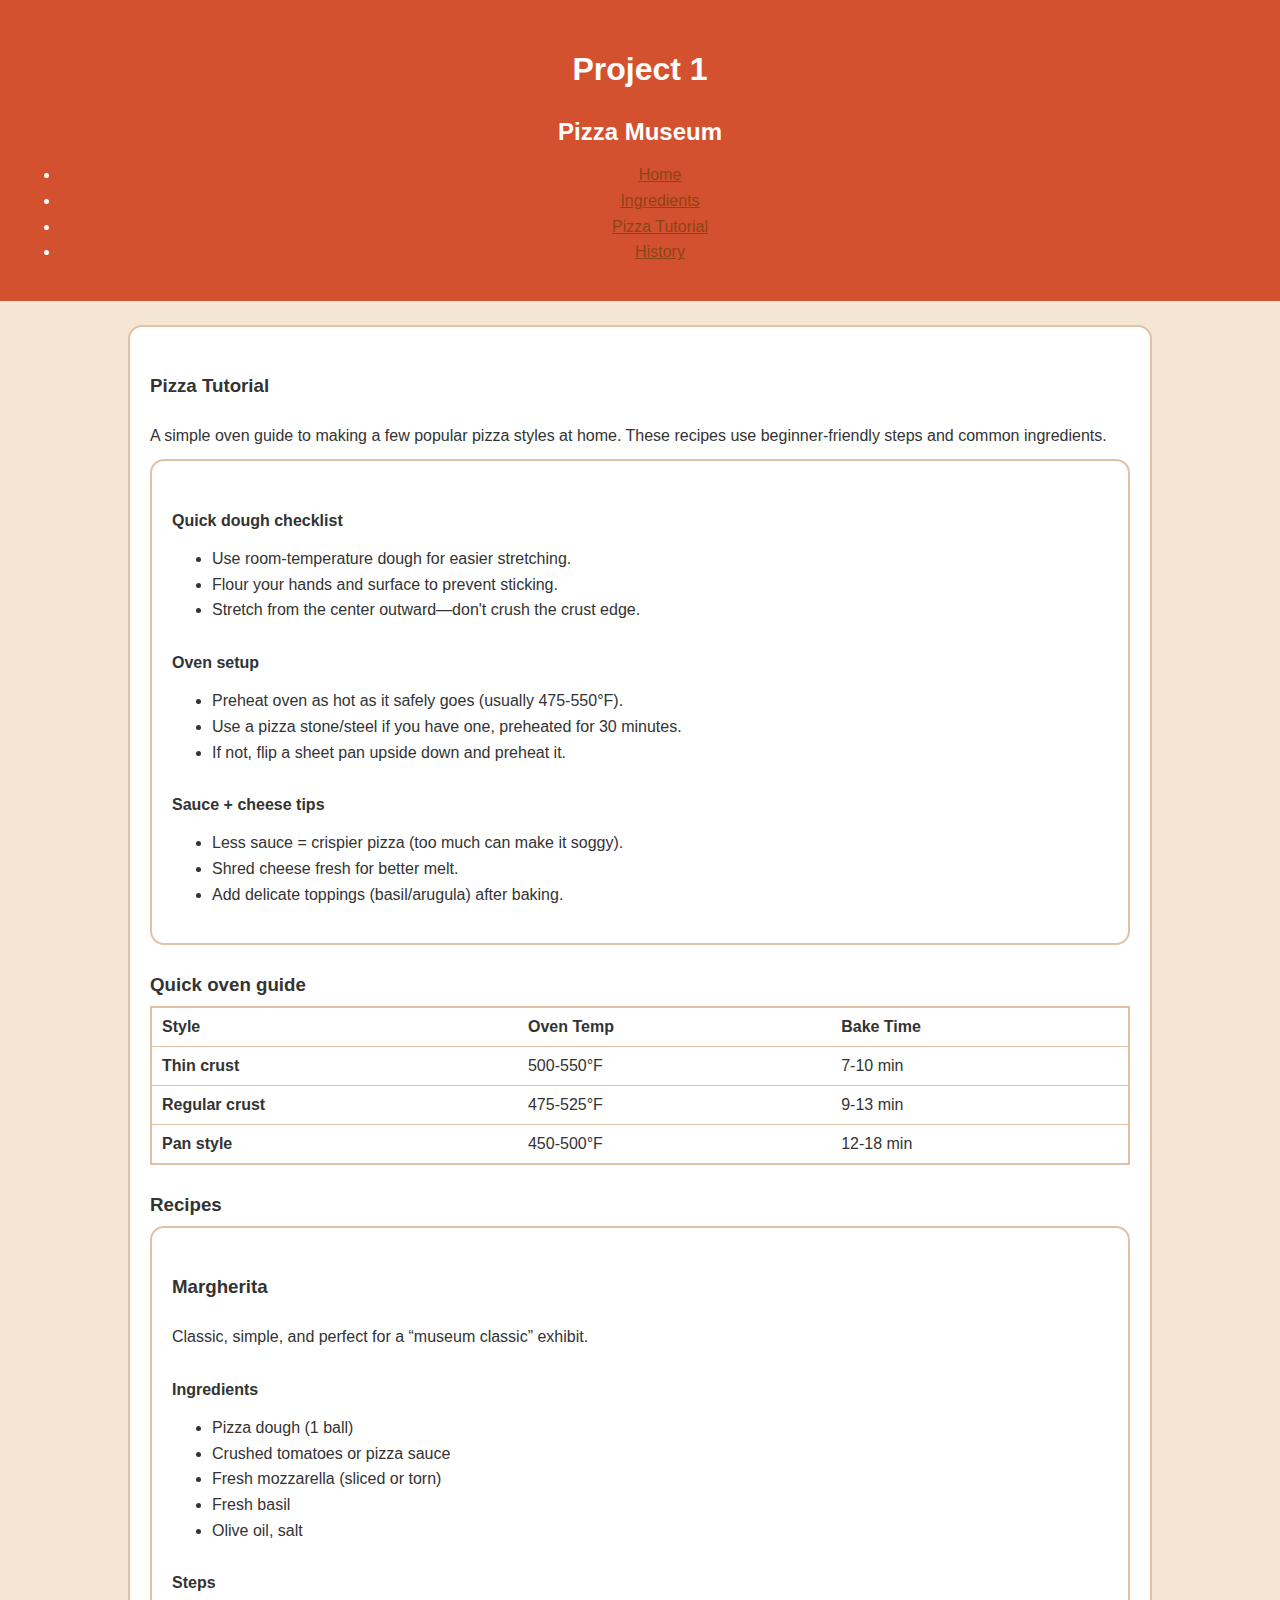
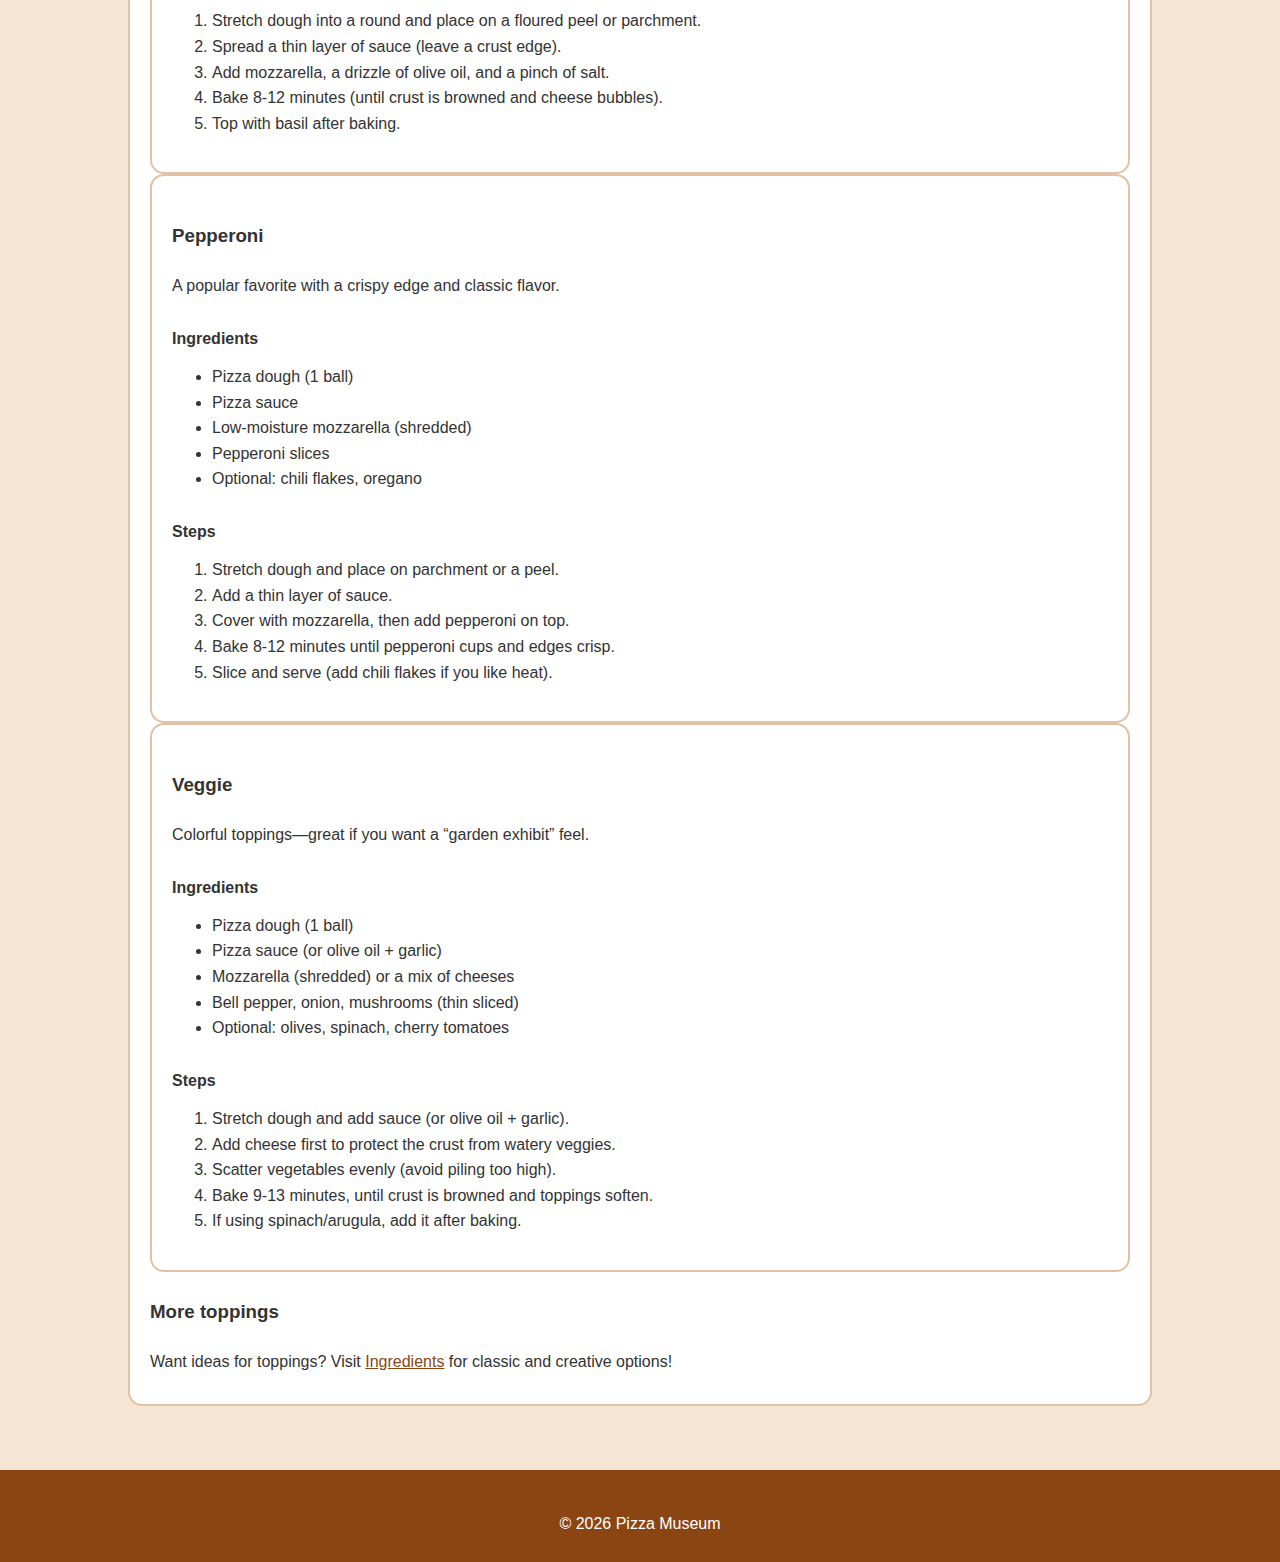
<file: Howto.html>
<!doctype html>
<html lang="en">
	<head>
		<meta charset="utf-8">
		<meta name="viewport" content="width=device-width, initial-scale=1">
		<title>Pizza Tutorial — Pizza Museum</title>
		<link rel="stylesheet" href="css/styles.css">
	</head>

	<body>
		<header role="banner">
			<h1>Project 1</h1>
			<h2>Pizza Museum</h2>
			<nav aria-label="Primary"> <!-- Holds the navigational links -->
				<ul>
        		<li><a href="index.html" aria-current="page">Home</a></li>
				<li><a href="Pizzaingredients.html">Ingredients</a></li>
				<li><a href="Howto.html">Pizza Tutorial</a></li>
				<li><a href="history.html">History</a></li>
        		</ul>
			</nav>
		</header>

		<main role="main">
			<div class="card">
				<h3>Pizza Tutorial</h3>
				<p>
					A simple oven guide to making a few popular pizza styles at home.
					These recipes use beginner-friendly steps and common ingredients.
				</p>

			<section aria-labelledby="basics">
					<article class="card">
						<h4>Quick dough checklist</h4>
						<ul>
							<li>Use room-temperature dough for easier stretching.</li>
							<li>Flour your hands and surface to prevent sticking.</li>
							<li>Stretch from the center outward—don't crush the crust edge.</li>
						</ul>
					

					
						<h4>Oven setup</h4>
						<ul>
							<li>Preheat oven as hot as it safely goes (usually 475-550°F).</li>
							<li>Use a pizza stone/steel if you have one, preheated for 30 minutes.</li>
							<li>If not, flip a sheet pan upside down and preheat it.</li>
						</ul>

				
						<h4>Sauce + cheese tips</h4>
						<ul>
							<li>Less sauce = crispier pizza (too much can make it soggy).</li>
							<li>Shred cheese fresh for better melt.</li>
							<li>Add delicate toppings (basil/arugula) after baking.</li>
						</ul>
					</article>

				<h3>Quick oven guide</h3>

			<table class="card"> <!-- Table with class "card" for styling, applies it to table -->
  			<colgroup>
    		<col>
    		<col>
    		<col>
  			</colgroup>

  			<thead>
    		<tr>
      		<th scope="col">Style</th>
      		<th scope="col">Oven Temp</th>
      		<th scope="col">Bake Time</th>
    		</tr>
  			</thead>
  			<tbody>
    		<tr>
      		<th scope="row">Thin crust</th>
      		<td>500-550°F</td>
      		<td>7-10 min</td>
    		</tr>
    		<tr>
      		<th scope="row">Regular crust</th>
      		<td>475-525°F</td>
      		<td>9-13 min</td>
    		</tr>
    		<tr>
      		<th scope="row">Pan style</th>
      		<td>450-500°F</td>
      		<td>12-18 min</td>
    		</tr>
  			</tbody>
			</table>

			</section>

			<section aria-labelledby="recipes">
				<h3 id="recipes">Recipes</h3>

				<article aria-labelledby="margherita">

					<div class="card">
						<section aria-labelledby="margherita-ingredients">
						<h3 id="margherita">Margherita</h3>
						<p>Classic, simple, and perfect for a “museum classic” exhibit.</p>
							<h4 id="margherita-ingredients">Ingredients</h4>
							<ul>
								<li>Pizza dough (1 ball)</li>
								<li>Crushed tomatoes or pizza sauce</li>
								<li>Fresh mozzarella (sliced or torn)</li>
								<li>Fresh basil</li>
								<li>Olive oil, salt</li>
							</ul>
						</section>

						<section aria-labelledby="margherita-steps">
							<h4 id="margherita-steps">Steps</h4>
							<ol>
								<li>Stretch dough into a round and place on a floured peel or parchment.</li>
								<li>Spread a thin layer of sauce (leave a crust edge).</li>
								<li>Add mozzarella, a drizzle of olive oil, and a pinch of salt.</li>
								<li>Bake 8-12 minutes (until crust is browned and cheese bubbles).</li>
								<li>Top with basil after baking.</li>
							</ol>
						</section>
					</div>
				</article>

				<article class="card" aria-labelledby="pepperoni">
						<h3 id="pepperoni">Pepperoni</h3>
						<p>A popular favorite with a crispy edge and classic flavor.</p>
	
						<section aria-labelledby="pepperoni-ingredients">
							<h4 id="pepperoni-ingredients">Ingredients</h4>
							<ul>
								<li>Pizza dough (1 ball)</li>
								<li>Pizza sauce</li>
								<li>Low-moisture mozzarella (shredded)</li>
								<li>Pepperoni slices</li>
								<li>Optional: chili flakes, oregano</li>
							</ul>
						</section>

						<section aria-labelledby="pepperoni-steps">
							<h4 id="pepperoni-steps">Steps</h4>
							<ol>
								<li>Stretch dough and place on parchment or a peel.</li>
								<li>Add a thin layer of sauce.</li>
								<li>Cover with mozzarella, then add pepperoni on top.</li>
								<li>Bake 8-12 minutes until pepperoni cups and edges crisp.</li>
								<li>Slice and serve (add chili flakes if you like heat).</li>
							</ol>
						</section>
				</article>

				<article class="card" aria-labelledby="veggie">
						<h3 id="veggie">Veggie</h3>
						<p>Colorful toppings—great if you want a “garden exhibit” feel.</p>
							<section aria-labelledby="veggie-ingredients">
							<h4 id="veggie-ingredients">Ingredients</h4>
							<ul>
								<li>Pizza dough (1 ball)</li>
								<li>Pizza sauce (or olive oil + garlic)</li>
								<li>Mozzarella (shredded) or a mix of cheeses</li>
								<li>Bell pepper, onion, mushrooms (thin sliced)</li>
								<li>Optional: olives, spinach, cherry tomatoes</li>
							</ul>
						</section>

						<section aria-labelledby="veggie-steps">
							<h4 id="veggie-steps">Steps</h5>
							<ol>
								<li>Stretch dough and add sauce (or olive oil + garlic).</li>
								<li>Add cheese first to protect the crust from watery veggies.</li>
								<li>Scatter vegetables evenly (avoid piling too high).</li>
								<li>Bake 9-13 minutes, until crust is browned and toppings soften.</li>
								<li>If using spinach/arugula, add it after baking.</li>
							</ol>
						</section>
				</article>
			</section>

			<section aria-labelledby="next">
				<h3 id="next">More toppings</h3>
				<p>
					Want ideas for toppings? Visit <a href="Pizzaingredients.html">Ingredients</a> for classic and creative options!
				</p>
			</section>
		</div>
		</main>

		<footer>
			<p>&copy; 2026 Pizza Museum</p>
		</footer>
	</body>
</html>
</file>
<file: css/styles.css>
body, html {
    background-color: #f5e6d3;
    font-family: Arial, sans-serif;
    color: #333;
    margin: 0;
    padding: 0;
}
h1, h2, h3, h4, h5, h6, p {
  padding-top: 10px;
  margin-bottom: 10px;
}


.grid { /* Grid for exhibits */
  display: grid;
  gap: 16px;
  grid-template-columns: 1fr;
}
.nav {
  list-style: none;
  padding: 0;
  margin: 0;
  display: flex;
  gap: 12px;
  justify-content: center;
  flex-wrap: wrap;
}

/* Links */
a {
  color: #8b4513;
}

.card {
  max-width: 980px;
  margin: 0 auto;
  background: #fff;
  border: 2px solid #e2c2a6;
  border-radius: 14px;
  padding: 20px;
}

/* Typography + spacing */
p, li {
  line-height: 1.6;
}

header {
    background-color: #d4512f;
    color: #fff;
    padding: 20px;
    text-align: center;
}


footer {
    background-color: #8b4513;
    color: #fff;
    padding: 15px;
    text-align: center;
    margin-top: 40px;
}

input {
  padding: 10px;
  border-radius: 10px;
  border: 2px solid #e2c2a6;
  width: min(420px, 100%);
  margin-top: 8px;
}

table {
  width: 100%;
  border-collapse: collapse;
}

th, td {
  padding: 10px;
  border-bottom: 1px solid #e2c2a6;
  text-align: left;
}

.flowRight {
	float: right;
	margin-left: 10px;
}
.flowLeft {
	float: left;
	margin-right: 10px;
}

.center {
	text-align: center;
}

/* Facts list */
.fact-list {
  margin-top: 10px;
  padding-left: 18px;
}

/* Layout container + card */
main {
  padding: 24px 16px;
}

/* Equal-height exhibit cards */
.exhibit {
  background: #fffaf4;
  border: 1px solid #e2c2a6;
  border-radius: 16px;
  padding: 14px;

  display: flex;
  flex-direction: column;
  height: 100%;
}
</file>
